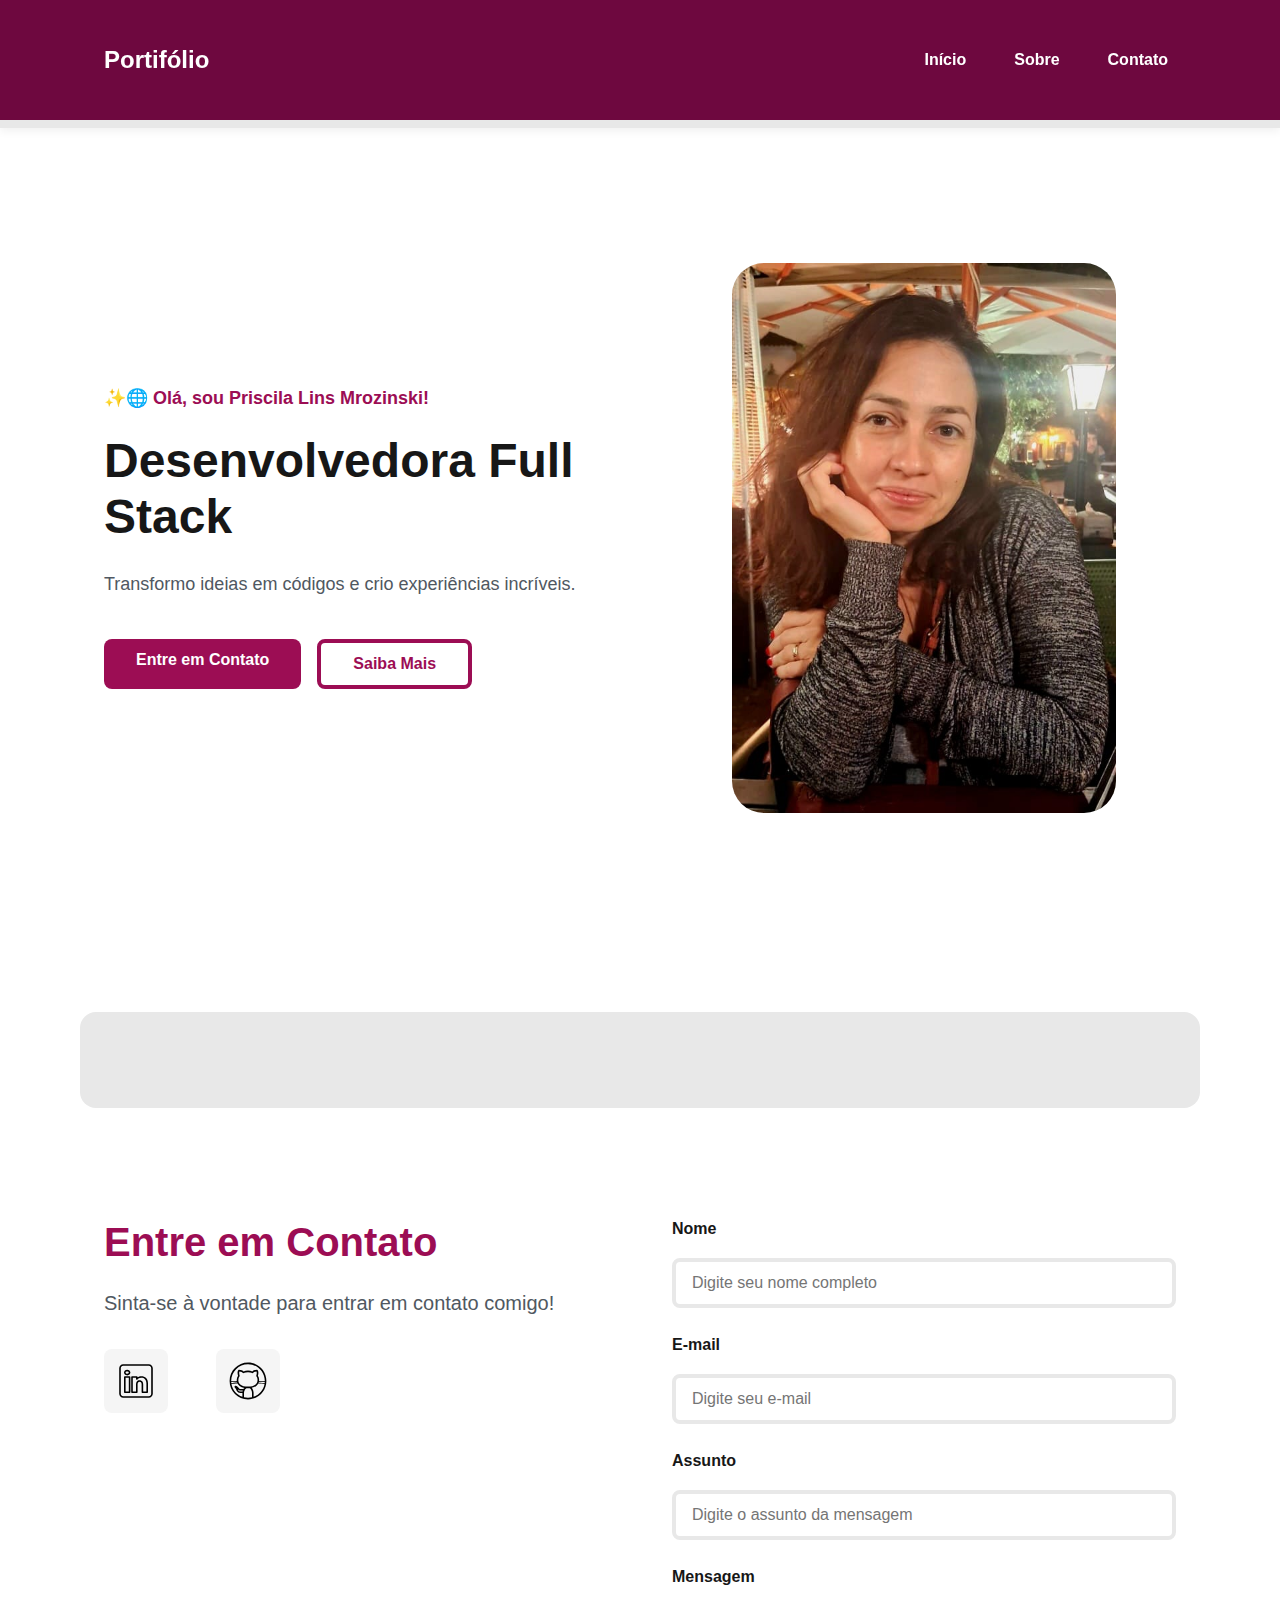
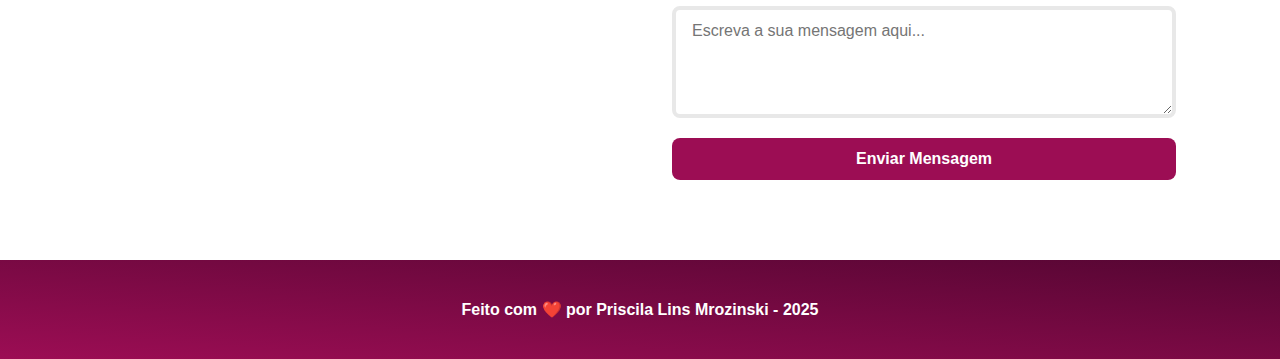
<file: index.html>
<!DOCTYPE html>
<html lang="pt-BR">
  <head>
    <!-- Servidores de Fontes do Google -->
    <link rel="preconnect" href="https://fonts.googleapis.com" />
    <link rel="preconnect" href="https://fonts.gstatic.com" crossorigin />

    <!-- Fonte do Google - Poppins -->
    <!-- <link
      href="https://fonts.googleapis.com/css2?family=Poppins&display=swap"
      rel="stylesheet"
    /> -->

    <link href="https://fonts.googleapis.com/css2?family=Kanit:ital,wght@0,100;0,200;0,300;0,400;0,500;0,600;0,700;0,800;0,900;1,100;1,200;1,300;1,400;1,500;1,600;1,700;1,800;1,900&family=Roboto+Flex:opsz,wght@8..144,100..1000&family=Space+Grotesk:wght@300..700&family=WDXL+Lubrifont+SC&display=swap" rel="stylesheet">


    <!-- Padrão de Caracteres -->
    <meta charset="UTF-8" />

    <!-- Layout Mobile -->
    <meta name="viewport" content="width=device-width, initial-scale=1.0" />

    <!-- Meta Tags Essenciais -->
    <meta name="author" content="Priscila Lins Mrozinski" />
    <meta
      name="description"
      content="Portifólio de Priscila Lins Mrozinski, desenvolvedora Full Stack, especializada em criar experiências digitais incríveis. Conheça meus projetos e entre em contato."
    />
    <meta name="robots" content="index, follow" />

    <!-- Favicon   -->
    <link rel="icon" type="image/svg+xml" href="./assets/img/favicon.svg" />

    <!-- Link para o arquivo CSS -->
    <link rel="stylesheet" href="./assets/css/styles.css" />

    <title>Portifólio da Priscila</title>
  </head>

  <body>
    <!-- Navbar / Menu -->
    <header class="flex menu_container">
      <article class="menu_content">
        <div id="titulo">
          <a href="#">Portifólio</a>
        </div>

        <nav>
          <ul class="flex menu_list">
            <li><a href="#hero">Início</a></li>
            <li><a href="#about">Sobre</a></li>
            <li><a href="#contact">Contato</a></li>
          </ul>
        </nav>
      </article>
    </header>

    <!-- Área Principal do Site -->
    <main>
      <section id="hero" class="hero_container">
        <article class="hero_content">
          <h4>✨🌐 Olá, sou Priscila Lins Mrozinski!</h4>
          <h1>Desenvolvedora Full Stack</h1>
          <p>Transformo ideias em códigos e crio experiências incríveis.</p>

          <div class="hero_buttons">
            <a href="#contact" class="botao">Entre em Contato</a>
            <a href="#about" class="botao-outline">Saiba Mais</a>
          </div>
        </article>

        <figure class="hero_image">
          <img
            src="./assets/img/dev_woman.jpeg"
            alt="Ilustração com uma pessoa desenvolvedora escrevendo códigos."
            class="ilustracao float-animation"
          />
        </figure>
      </section>

      <section id="about" class="about_container">
        
      </section>

      <section id="contact" class="contact_container">
        <article class="contact_info">
          <h4>Entre em Contato</h4>
          <p>Sinta-se à vontade para entrar em contato comigo!</p>
          <div class="social_container">
            <a href="https://www.linkedin.com/in/priscila-lins/" target="_blank" class="social_icon">
              <img src="./assets/img/linkedin.svg" alt="Link para o LinkedIn" />
            </a>
            <a href="https://github.com/PriscilaMrozinski" target="_blank" class="social_icon">
              <img src="./assets/img/github.svg" alt="Link para o GitHub" />
            </a>
            <!-- <a href="#" target="_blank" class="social_icon">
              <img
                src="./assets/img/instagram.svg"
                alt="Link para o Instagram"
              />
            </a>
            <a href="#" target="_blank" class="social_icon">
              <img src="./assets/img/facebook.svg" alt="Link para o Facebook" />
            </a> -->
          </div>
        </article>

        <form action="https://formsubmit.co/5a50aa406069d2f0f8eeccd417d69fb6" method="POST" id="formulario">
          <input type="hidden" name="_next" value="http://127.0.0.1:5500/sucess.html"> <!-- hidden: Campo oculto -->
          <input type="hidden" name="_captcha" value="false"> <!-- não exibe o captcha quando envia o e-mail -->

          <label for="nome">Nome</label>
          <input
            id="nome"
            name="nome"
            type="text"
            placeholder="Digite seu nome completo"
          />
          <span id="txtNome"></span>

          <label for="email">E-mail</label>
          <input
            id="email"
            name="email"
            type="text"
            placeholder="Digite seu e-mail"
          />
          <span id="txtEmail"></span>

          <label for="assunto">Assunto</label>
          <input
            id="assunto"
            name="assunto"
            type="text"
            placeholder="Digite o assunto da mensagem"
          />
          <span id="txtAssunto"></span>

          <label for="mensagem">Mensagem</label>
          <textarea
            id="mensagem"
            name="mensagem"
            placeholder="Escreva a sua mensagem aqui..."
          ></textarea>

          <button class="botao" type="submit">Enviar Mensagem</button>
        </form>
      </section>
    </main>

    <!-- Footer / Rodapé -->
    <footer>Feito com ❤️ por Priscila Lins Mrozinski - 2025</footer>

    <!-- Script JavaScript -->
     <script src="./assets/js/scripts.js"></script>

    </body>
</html>
</file>
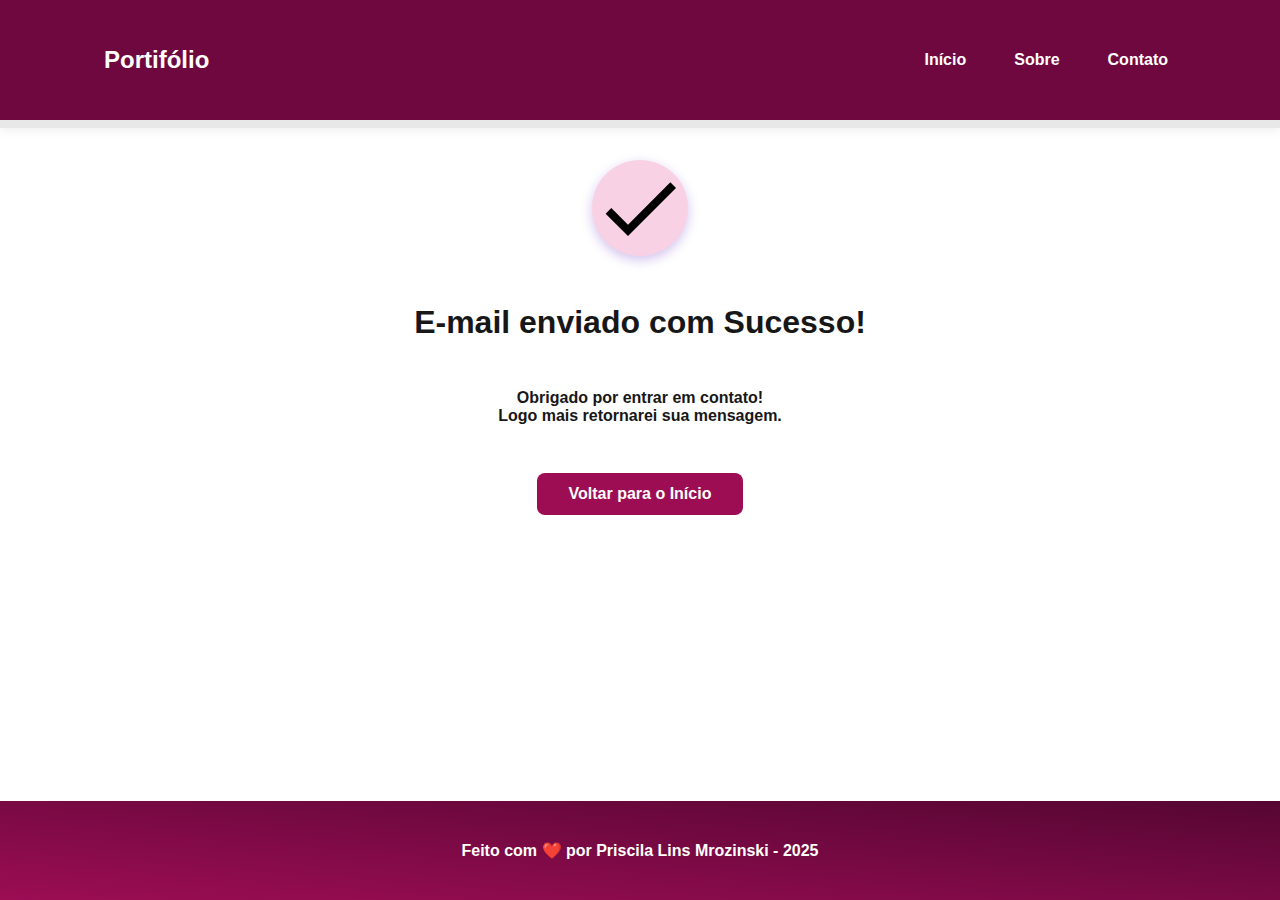
<file: sucess.html>
<!DOCTYPE html>
<html lang="pt-BR">
  <head>
    <!-- Servidores de Fontes do Google -->
    <link rel="preconnect" href="https://fonts.googleapis.com" />
    <link rel="preconnect" href="https://fonts.gstatic.com" crossorigin />

    <!-- Fonte do Google - Poppins -->
    <!-- <link
      href="https://fonts.googleapis.com/css2?family=Poppins&display=swap"
      rel="stylesheet"
    /> -->

    <link href="https://fonts.googleapis.com/css2?family=Kanit:ital,wght@0,100;0,200;0,300;0,400;0,500;0,600;0,700;0,800;0,900;1,100;1,200;1,300;1,400;1,500;1,600;1,700;1,800;1,900&family=Roboto+Flex:opsz,wght@8..144,100..1000&family=Space+Grotesk:wght@300..700&family=WDXL+Lubrifont+SC&display=swap" 
    rel="stylesheet">

    <!-- Padrão de Caracteres -->
    <meta charset="UTF-8" />

    <!-- Layout Mobile -->
    <meta name="viewport" content="width=device-width, initial-scale=1.0" />

    <!-- Meta Tags Essenciais -->
    <meta name="author" content="Priscila Lins Mrozinski" />
    <meta
      name="description"
      content="Portifólio de Priscila Lins Mrozinski, desenvolvedora Full Stack, especializada em criar experiências digitais incríveis. Conheça meus projetos e entre em contato."
    />
    <meta name="robots" content="index, follow" />

    <!-- Favicon   -->
    <link rel="icon" type="image/svg+xml" href="./assets/img/favicon.svg" />

    <!-- Link para o arquivo CSS -->
    <link rel="stylesheet" href="./assets/css/styles.css" />

    <title>Pedido de contato</title>
  </head>

  <body>
    <!-- Navbar / Menu -->
    <header class="flex menu_container">
      <article class="menu_content">
        <div id="titulo">
          <a href="index.html">Portifólio</a> <!-- deixa o ícone Portifólio também direcionado -->
        </div>

        <nav>
          <ul class="flex menu_list">
            <li><a href="index.html#hero">Início</a></li> <!-- #hero: leva para a seção especificada do index  -->
            <li><a href="index.html#about">Sobre</a></li>
            <li><a href="index.html#contact">Contato</a></li>
          </ul>
        </nav>
      </article>
    </header>

    <!-- MAIN -->
    <main>
        <section class="sucess_container">
            <article class="sucess_content">

                <figure class="sucess_icon">
                    <img src="./assets/img/sucess.svg" alt="Ilustração de desenvolvedor trabalhando"
                        class="float-animation">
                </figure>

                <h1>E-mail enviado com Sucesso!</h1>
                <h4>Obrigado por entrar em contato! <br /> Logo mais retornarei sua mensagem.</h4>

                <a class="botao" href="index.html">Voltar para o Início</a>

            </article>
        </section>
    </main>



    <!-- Footer / Rodapé -->
    <footer>Feito com ❤️ por Priscila Lins Mrozinski - 2025</footer>
</body>

</html>
</file>
<file: assets/css/styles.css>
/* Resetar todas as configurações originais */
* {
  margin: 0;
  padding: 0;
  box-sizing: border-box;
  text-decoration: none;
  outline: none;
  font-family: "Poppins", sans-serif;
}

/* === VARIÁVEIS === */
:root {
  /* Cores */
  --magenta-50: #fdeaf3;
  --magenta-100: #f9d1e4;
  --magenta-200: #f1a2c8;
  --magenta-300: #e774a8;
  --magenta-400: #d94d8b;
  --magenta-500: #9c0d54; /* cor principal da imagem */
  --magenta-600: #850a49;
  --magenta-700: #6e083f;
  --magenta-800: #560633;
  --magenta-900: #3b0424;
  --gray-100: #f5f5f5;
  --gray-200: #e8e8e8;
  --gray-400: #505861;
  --black-800: #171717;
  --white: #ffffff;
  --error: #e63946;

  /* Sombras */
  --shadow-sm: 0 0.25rem 0.5rem #0000000d;
  --shadow-md: 0 0.25rem 0.75rem #6b36c84d;
  --shadow-lg: 0 0.5rem 1.5rem #6b36c833;
  --shadow-focus: 0 0 0 0.25rem #6b36c81a;
}



/* Estilos Globais */

html {
  scroll-behavior: smooth; /* rolagem suave ao clicar em links */
}

body {
  display: flex; /* deixa o layout flexivel */
  flex-direction: column; /* configura o layout flexivel em colunas */
  min-height: 100vh; /*ocupa altura navegador */
  background-color: var(--white); /* define fundo do site branco */
  color: var(
    --black-800
  ); /* var: chama a variavel de cores, define cor do texto preto suave */
}

main {
  flex: 1; /* faz o main virar flex e elementos internos ocuparem todo o espaço disponivel do conatiner */
}

a,
button {
  cursor: pointer; /* muda o cursor para pointer(maozinha) ao passar o mouse sobre links */
}

/* Configurar os Botões de uma forma geral*/
.botao,
.botao-outline {
  padding: 0.75rem 2rem; /*espaçamento interno*/
  border-radius: 0.5rem; /*borda arredondada*/
  font-size: 1rem; /*tamanho da fonte, ex.: 16px*/
  font-weight: 600; /*peso da fonte, ex.: negrito*/
  text-align: center; /*alinha o texto ao centro*/
  transition: all 0.3s ease; /*faz uma transição de todas as cores de 0,3 segundos, sem cor para a cor que definir*/
}

/* Configurar os Botões de uma forma específica*/
.botao {
  border: none; /*remove a borda padrão do botão*/
  color: var(--white); /*cor do texto branco*/
  background-color: var(--magenta-500); /*cor de fundo roxo médio*/
}

/* Efeito quando passa o mouse nos botoes */
.botao:hover {
  background-color: var(--magenta-800);
  box-shadow: var(--shadow-md);
  transform: translateY(-0.25rem); /*move o botão para cima*/
}

/* Configurar os Botões-Outline de uma forma específica*/
.botao-outline {
  border: 0.25rem solid var(--magenta-500); /*borda roxa média*/
  color: var(--magenta-500); /*cor do texto roxo médio*/
  background-color: transparent; /*fundo transparente*/
}

/* Efeito quando passa o mouse nos botoes-outline */
.botao-outline:hover {
  background-color: var(--magenta-500);
  color: var(--white);
  box-shadow: var(--shadow-md);
  transform: translateY(-0.25rem); /*move o botão para cima*/
}

/* Configurando os Menus */

.menu_container {
  position: sticky; /* efeito dos elementos passarem por baixo dele */
  top: 0; /* fixa o menu no topo */
  width: 100%; /* ocupa toda a largura da tela */
  height: 8rem; /* altura do menu */
  background-color: var(--magenta-700); /* cor de fundo branco */
  border-bottom: 0.5rem solid var(--gray-200); /* borda inferior cinza média */
  box-shadow: var(--shadow-sm); /* sombra média  */
  z-index: 1000; /* garante que o menu fique acima de outros elementos, ou seja todos os elementos passam por baixo do menu */
}

.menu_content {
  /* atenção se lá em cima está usando o flex-direction: column; -- nesse caso muda de horizontal para column - vertical*/
  display: flex;
  justify-content: space-between; /* como alinha os elementos nas horizontal, space-between: joga um de um lado, outro de outro lado e deixa espaço*/
  align-items: center;
  width: 70rem; /* largura máxima do conteudo do menu */
  height: 100%; /* altura do menu */
  padding: 0 1.5rem; /* espaçamento interno do menu, 0 em cima e em baixo, 1.5rem nas laterais */
  margin: 0 auto; /* centraliza o conteudo do menu */
}

.menu_container a {
  font-weight: 600;
  color: var(--white);
  transition: color 0.3s ease;
}

.menu_container a:hover {
  color: var(--magenta-200);
}

#titulo a {
  font-size: 1.5rem;
  font-weight: 700; /* deixa a fonte bold */
}

.menu_list {
  display: flex; /* deixa o menu tudo em linha, nao um em cima do outro */
  list-style: none;
  gap: 2rem; /* espaçamento entre os itens do menu */
}

.menu_list a {
  padding: 0.5rem;
}

/* Configurar as Seções - Estilos Comuns */
.hero_container,
.about_container,
.contact_container {
  max-width: 70rem;
  margin: 0 auto;
  padding: 3rem 1.5rem;
  scroll-margin-top: 6rem; /* efeito de rolamento */
}




/* Seção Hero */

.hero_image {
  flex: 1;
  display: flex;
  justify-content: center;
  align-items: center;
  
}

.hero_container img {
  max-width: 24rem; /* ajuste o tamanho da imagem */
  width: 100%;
  height: auto;
}


.ilustracao {
  width: 100%;
  max-width: 100%;
  border-radius: 2rem;
}

/* ATIVIDADE COMPLETAR HERO (INÍCIO) E ABOUT (SOBRE MIM) */

/* === HERO === */
.hero_container {
    min-height: calc(100vh - 5rem);
    display: flex;
    align-items: center;
    gap: 4rem;
}

.hero_content {
    flex: 1;
    display: flex;
    flex-direction: column;
    gap: 1.5rem;
}

.hero_content h4 {
    font-size: 1.125rem;
    font-weight: 600;
    color: var(--magenta-500);
}

.hero_content h1 {
    font-size: 3rem;
    font-weight: 700;
    line-height: 3.5rem;
    color: var(--black-800);
}

.hero_content p {
    font-size: 1.125rem;
    line-height: 1.875rem;
    color: var(--gray-400);
}

.hero_buttons {
    display: flex;
    gap: 1rem;
    margin-top: 1rem;
}

.hero_image {
    flex: 1;
    display: flex;
    justify-content: center;
    align-items: center;
}

.ilustracao {
    width: 100%;
    max-width: 100%;
    border-radius: 2rem;
}

/* Animação - Imagem Hero */
@keyframes float {

    0%,
    100% {
        transform: translateY(0);
    }

    50% {
        transform: translateY(-1.25rem);
    }
}

.float-animation {
    animation: float 3s ease-in-out infinite;
}

/* === ABOUT === */
.about_container {
    margin: 4rem auto;
    display: flex;
    align-items: center;
    gap: 4rem;
    background-color: var(--gray-200);
    border-radius: 1rem;

}

.about_image {
    flex: 0 0 17.5rem;
}

.about_image img {
    width: 100%;
    border: 0.375rem solid var(--magenta-500);
    border-radius: 50%; /* arredonda completo, quadrado vira círculo */
    box-shadow: var(--shadow-lg);
    box-shadow: 0 4px 15px rgba(0, 0, 0, 0.6);

}

.about_content h2 {
    font-size: 2.5rem;
    font-weight: 700;
    margin-bottom: 1.5rem;
    color: var(--magenta-800);
   

}

.about_content p {
    font-size: 1.125rem;
    line-height: 1.875rem;
    color: var(--gray-400);
    margin-bottom: 1rem;
    text-align: justify;          /* justifica o texto */
    text-justify: inter-word;     /* distribui melhor o espaçamento */
    max-width: 44rem; /* reduz a largura máxima */


}

.about_stats {
    display: flex;
    gap: 2rem;
    margin-top: 2rem;
    align-items: center;
}

.about_stats .botao {
    margin-right: auto;
}

.stat-item {
    text-align: center;
}

.stats-wrapper {
    display: flex;
    flex-direction: row;
    gap: 2rem;
    margin-top: 2rem;
}

.stats-wrapper .stat-number {
    font-size: 1.5rem;
    font-weight: 700;
    color: var(--magenta-500);
    margin-bottom: 0;
}

.stats-wrapper .stat-label {
    font-size: 0.875rem;
    color: var(--gray-400);
    margin-bottom: 0;
}


/* CONTACT */

.contact_container{
  display: grid;
  grid-template-columns: 1fr 1fr;
  margin: 4rem auto 2rem;
  gap: 4rem;
}

.contact_info h4 {
  font-size: 2.5rem;
  font-weight: 700;
  margin-bottom: 1.5rem;
  color: var(--magenta-500);
}

.contact_info p{
    font-size: 1.25rem;
    line-height: 1.75rem;
    color: var(--gray-400);
    margin-bottom: 2rem;
}
 
.social_container{
    display: flex;
    gap: 3rem;
}
 
.social_icon{
    width: 4rem;
    height: 4rem;
    padding: 0.75rem;
    background-color: var(--gray-100);
    border-radius: 0.5rem;
    transition: all 0.3s ease;
}
 
.social_icon:hover{
    background-color: var(--magenta-600);
    transform: translateY(-0.25rem);
    box-shadow: var(--shadow-md);
}
 
.social_icon img{
    width: 100%;
    filter: brightness(0) saturate(100%);
}
 
.social_icon:hover img{
    filter: brightness(0) invert(100%);
}

/* FORMULÁRIO */

form{
    display: flex;
    flex-direction: column;
    gap: 1.25rem;
}
 
form label{
    font-size: 1rem;
    font-weight: 600;
    color: var(--black-800);
}
 
form input,
textarea{
    width: 100%;
    padding: 0.75rem 1rem;
    border: 0.25rem solid var(--gray-200);
    border-radius: 0.5rem;
    font-size: 1rem;
    background-color: var(--white);
    transition: border-color 0.3s ease;
}
 
form input:focus,
form textarea:focus{
    border-color: var(--magenta-500);
    box-shadow: var(--shadow-focus);
}
 
form textarea{
    resize: vertical;
    min-height: 7rem;
}
 
form span{
    font-size: 0.75rem;
    color: var(--error);
    margin-top: -0.75rem;
    font-weight: 500;
}

/* SUCESS */

.sucess_container{
    display: flex;
    flex-direction: column;
    justify-content: center;
    align-items: center;
    gap: 1.5rem;
    text-align: center;
    padding: 2rem 1.5rem;
}

.sucess_content {
  display: flex;
  flex-direction: column;
  align-items: center;
  gap: 3rem; /* controla o espaçamento entre ícone, textos e botão */
}


.sucess_icon {
  display: flex;
  justify-content: center; /* Centraliza horizontalmente */
  /* align-items: center;     Centraliza verticalmente */
  width: 6rem;
  height: 6rem;
  background-color: var(--magenta-100);
  border-radius: 50%;
  margin: 0 auto; /* garante centralização horizontal */
  box-shadow: var(--shadow-md); /* faz a sobra */
}



/* FOOTER */
footer {
  padding: 2.5rem;
  font-weight: 600;
  text-align: center;
  background: linear-gradient(to right top, var(--magenta-500), var(--magenta-800)); /* começa com 500 e termina cor 800 */
  color: var(--white);
  margin-top: auto;
  
}

/* RESPONSIVIDADE */

/* SMARTPHONES (ATÉ 490PX) */

@media screen and (max-width: 490px) {
  /* Menu */
 .Menu_content {
    justify-content: center;
    padding: 0 1 rem;
  }

  .menu_list {
    display: none;  
  }

  #titulo a{
    font-size: 1.25rem;
    text-align: center;
  }

  /* Hero */
  .hero_container {
    flex-direction: column-reverse;
    gap: 2rem;
    padding: 1.5rem 1rem;
    min-height: auto;
  }

  .hero_content h4 {
    font-size: 1rem;
  }

  .hero_content h1 {
    font-size: 2rem;
    line-height: 2.5rem;
    }   

  .hero_content p {
    font-size: 1rem;  
    line-height: 1.5rem;
  }
  
  .hero_buttons {
    flex-direction: column;
    width: 100%;
    gap: 0.75rem;
  }

  /* About */
  .about_container {
    flex-direction: column;
    gap: 2rem;
  }

  .about_image {
    max-width: 12rem;
    
    
  }

  .about_content h2 {
    font-size: 1.75rem;
    
  }

  .about_content p {
    font-size: 1rem;
    line-height: 1.5rem;
    
  }

  .about_stats {
    flex-direction: column;
    align-items: center;
    gap: 1rem;
  }

  .about_stats .botao {
    width: 100%;
    font-size: 0.9rem;
    padding: 0.5rem 1.25rem;


  }

}
</file>
